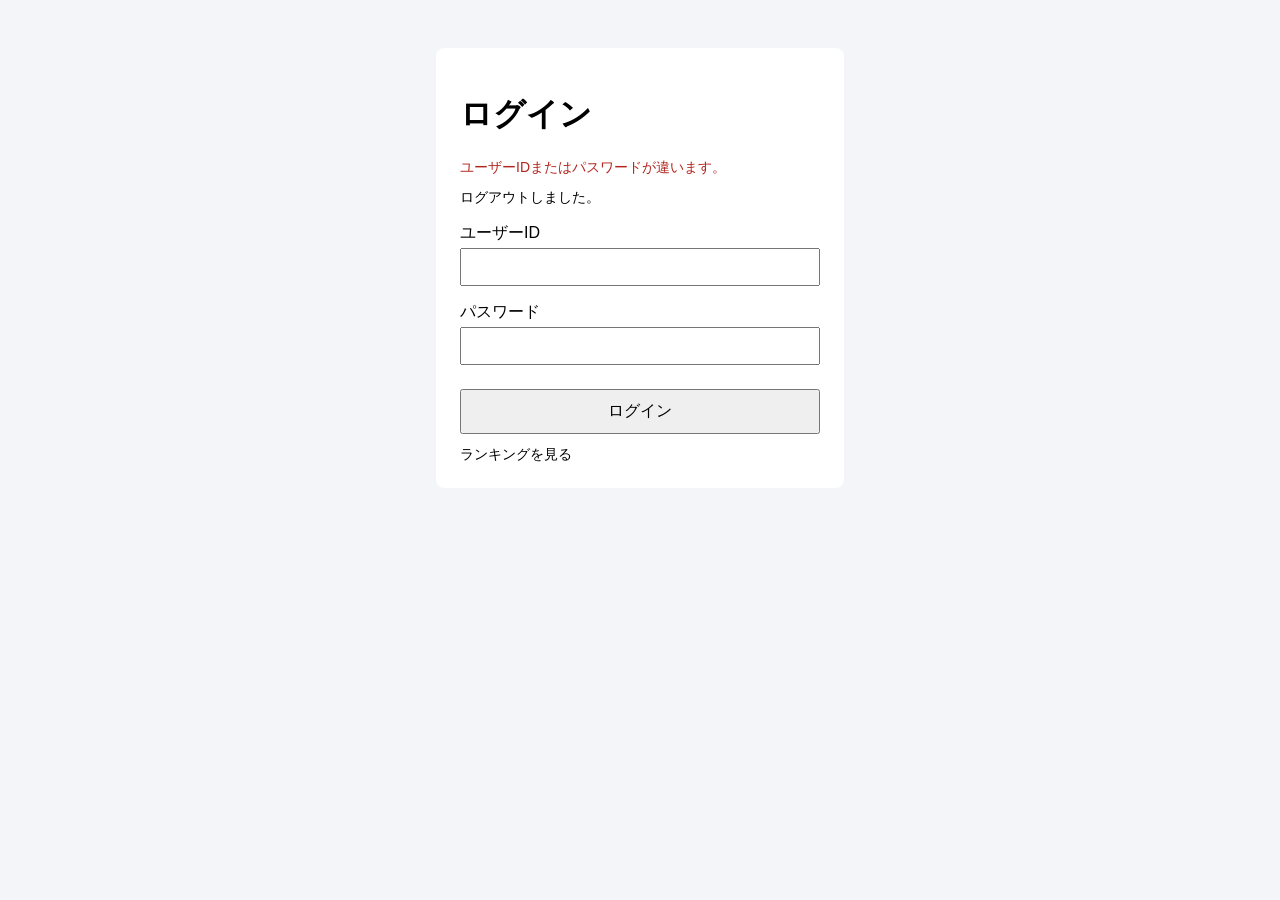
<file: src/main/resources/templates/login/login.html>
<!DOCTYPE html>
<html lang="ja" xmlns:th="http://www.thymeleaf.org">
<head>
  <meta charset="UTF-8">
  <meta name="viewport" content="width=device-width, initial-scale=1">
  <title>ログイン</title>
  <style>
    body { font-family: sans-serif; background: #f3f5f8; margin: 0; padding: 48px 16px; }
    main { max-width: 360px; margin: 0 auto; background: #fff; padding: 24px; border-radius: 8px; }
    label { display: block; margin-top: 16px; }
    input { width: 100%; box-sizing: border-box; padding: 8px; margin-top: 4px; font-size: 16px; }
    button { margin-top: 24px; width: 100%; padding: 10px; font-size: 16px; }
    .msg { margin: 12px 0 0; font-size: 14px; }
    .error { color: #b3261e; }
  </style>
</head>
<body>
  <main>
    <h1>ログイン</h1>
    <p class="msg error" th:if="${param.error}">ユーザーIDまたはパスワードが違います。</p>
    <p class="msg" th:if="${param.logout}">ログアウトしました。</p>
    <form th:action="@{/login}" method="post">
      <label>ユーザーID
        <input type="text" name="userId" autocomplete="username" required>
      </label>
      <label>パスワード
        <input type="password" name="password" autocomplete="current-password" required>
      </label>
      <button type="submit">ログイン</button>
    </form>
    <p class="msg"><a th:href="@{/ranking}">ランキングを見る</a></p>
  </main>
</body>
</html>
</file>
